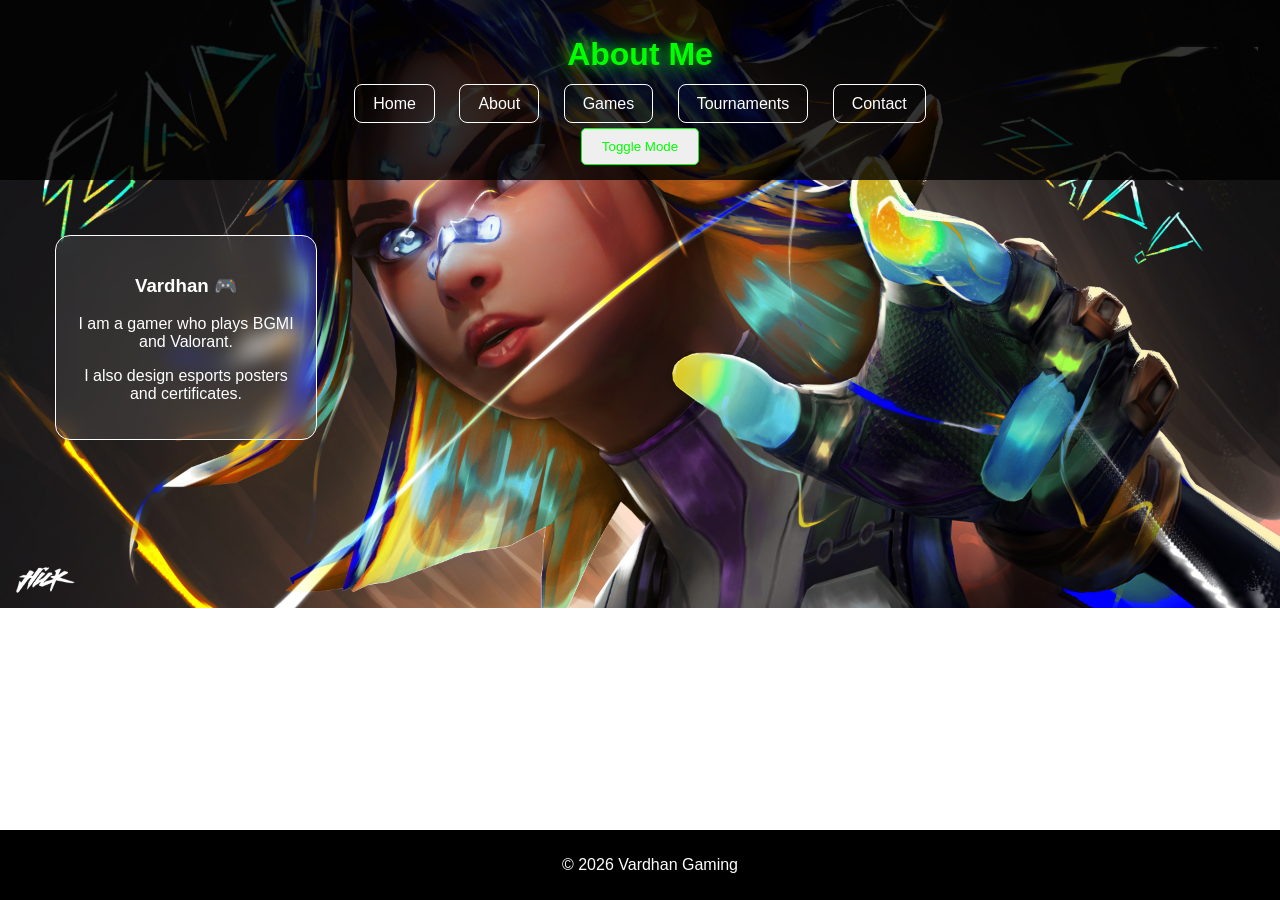
<file: about.html>
<!DOCTYPE html>
<html>
<head>
    <title>About</title>
    <meta name="viewport" content="width=device-width, initial-scale=1.0">
    <link rel="stylesheet" href="style.css">
</head>
<body>

<header>
    <h1>About Me</h1>
    <nav>
        <a href="index.html">Home</a>
        <a href="about.html">About</a>
        <a href="games.html">Games</a>
        <a href="tournament.html">Tournaments</a>
        <a href="contact.html">Contact</a>
    </nav>
    <button onclick="toggleMode()" class="btn">Toggle Mode</button>
</header>

<section>
    <div class="card">
        <h3>Vardhan 🎮</h3>
        <p>I am a gamer who plays BGMI and Valorant.</p>
        <p>I also design esports posters and certificates.</p>
    </div>
</section>

<footer>
    <p>© 2026 Vardhan Gaming</p>
</footer>
<script>
function toggleMode() {
    document.body.classList.toggle("light");
}
</script>
</body>
</html>
</file>
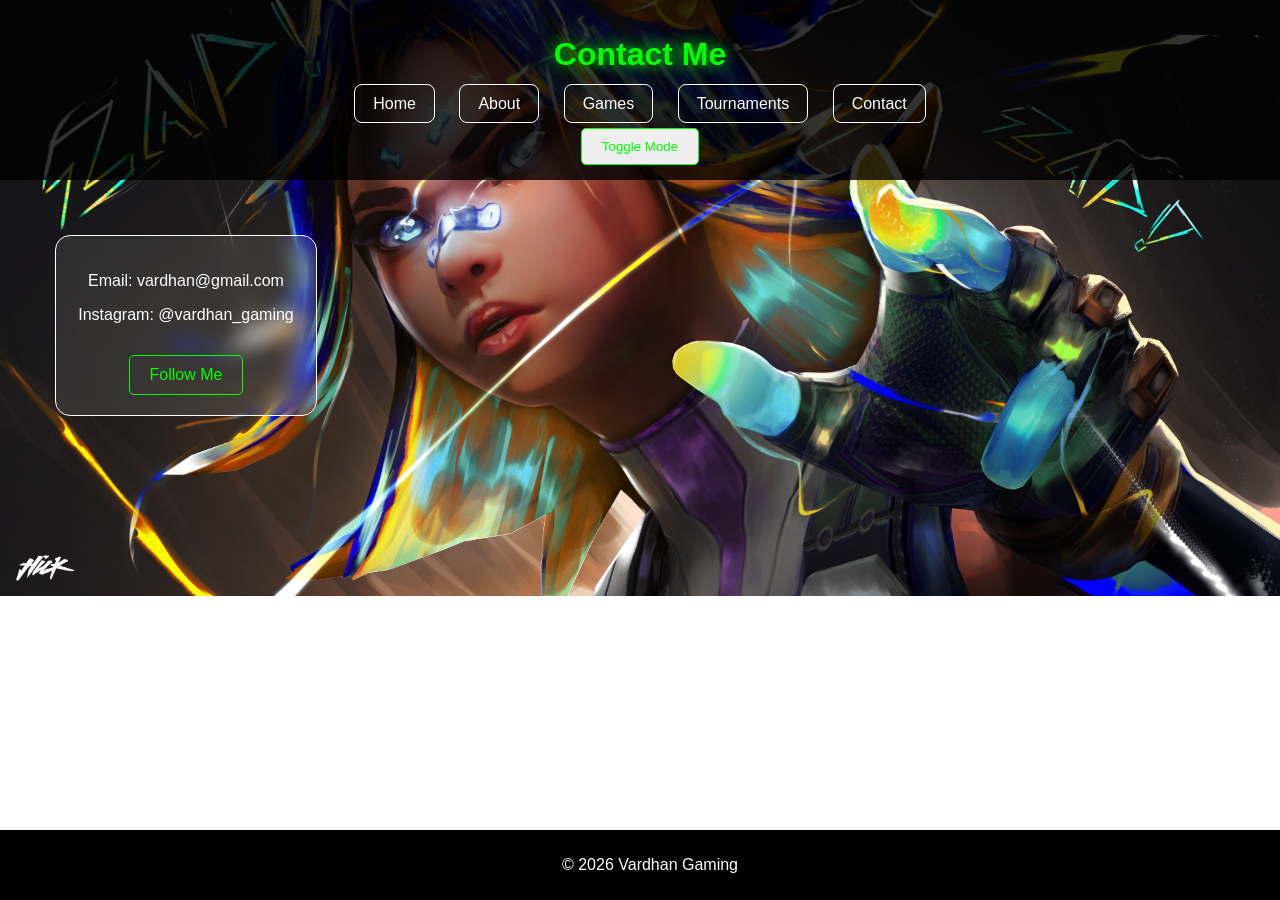
<file: contact.html>
<!DOCTYPE html>
<html>
<head>
    <title>Contact</title>
    <meta name="viewport" content="width=device-width, initial-scale=1.0">
    <link rel="stylesheet" href="style.css">
</head>
<body>

<header>
    <h1>Contact Me</h1>
    <nav>
        <a href="index.html">Home</a>
        <a href="about.html">About</a>
        <a href="games.html">Games</a>
        <a href="tournament.html">Tournaments</a>
        <a href="contact.html">Contact</a>
    </nav>
    <button onclick="toggleMode()" class="btn">Toggle Mode</button>
</header>

<section>
    <div class="card">
        <p>Email: vardhan@gmail.com</p>
        <p>Instagram: @vardhan_gaming</p>
        <a href="#" class="btn">Follow Me</a>
    </div>
</section>

<footer>
    <p>© 2026 Vardhan Gaming</p>
</footer>
<script>
function toggleMode() {
    document.body.classList.toggle("light");
}
</script>
</body>
</html>
</file>
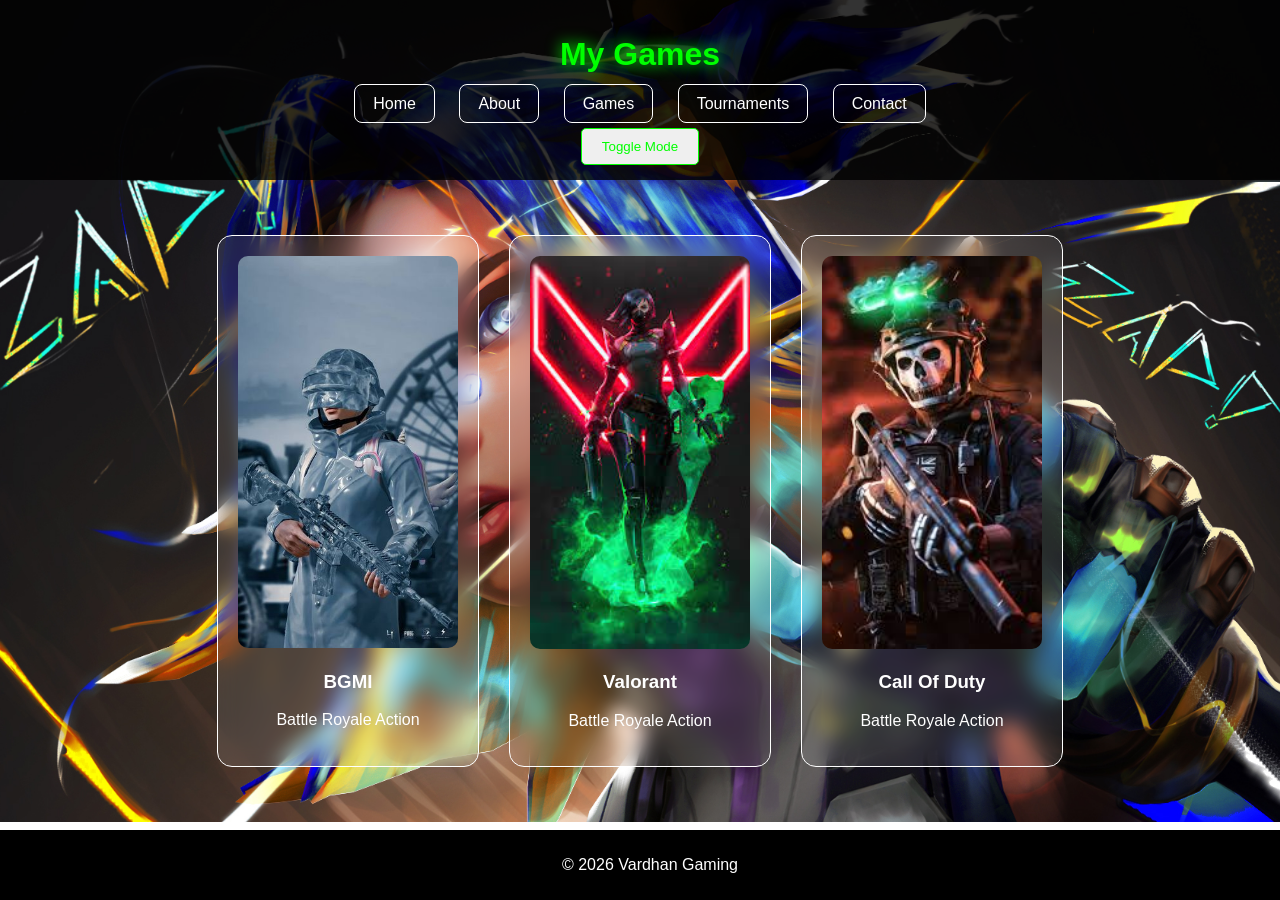
<file: games.html>
<!DOCTYPE html>
<html>
<head>
    <title>Games</title>
    <meta name="viewport" content="width=device-width, initial-scale=1.0">
    <link rel="stylesheet" href="style.css">
</head>
<body>

<header>
    <h1>My Games</h1>
    <nav>
        <a href="index.html">Home</a>
        <a href="about.html">About</a>
        <a href="games.html">Games</a>
        <a href="tournament.html">Tournaments</a>
        <a href="contact.html">Contact</a>
    </nav>
    <button onclick="toggleMode()" class="btn">Toggle Mode</button>
</header>

<section>
    <div class="container">

        <div class="card">
    <img src="bgmi.jpg" width="100%">
    <h3>BGMI</h3>
    <p>Battle Royale Action</p>
</div>

        <div class="card">
    <img src="valo.jfif" width="100%">
    <h3>Valorant</h3>
    <p>Battle Royale Action</p>
</div>

      <div class="card">
    <img src="cod.jfif" width="100%">
    <h3>Call Of Duty</h3>
    <p>Battle Royale Action</p>
</div>
    </div>
</section>

<footer>
    <p>© 2026 Vardhan Gaming</p>
</footer>
<script>
function toggleMode() {
    document.body.classList.toggle("light");
}
</script>
</body>
</html>
</file>
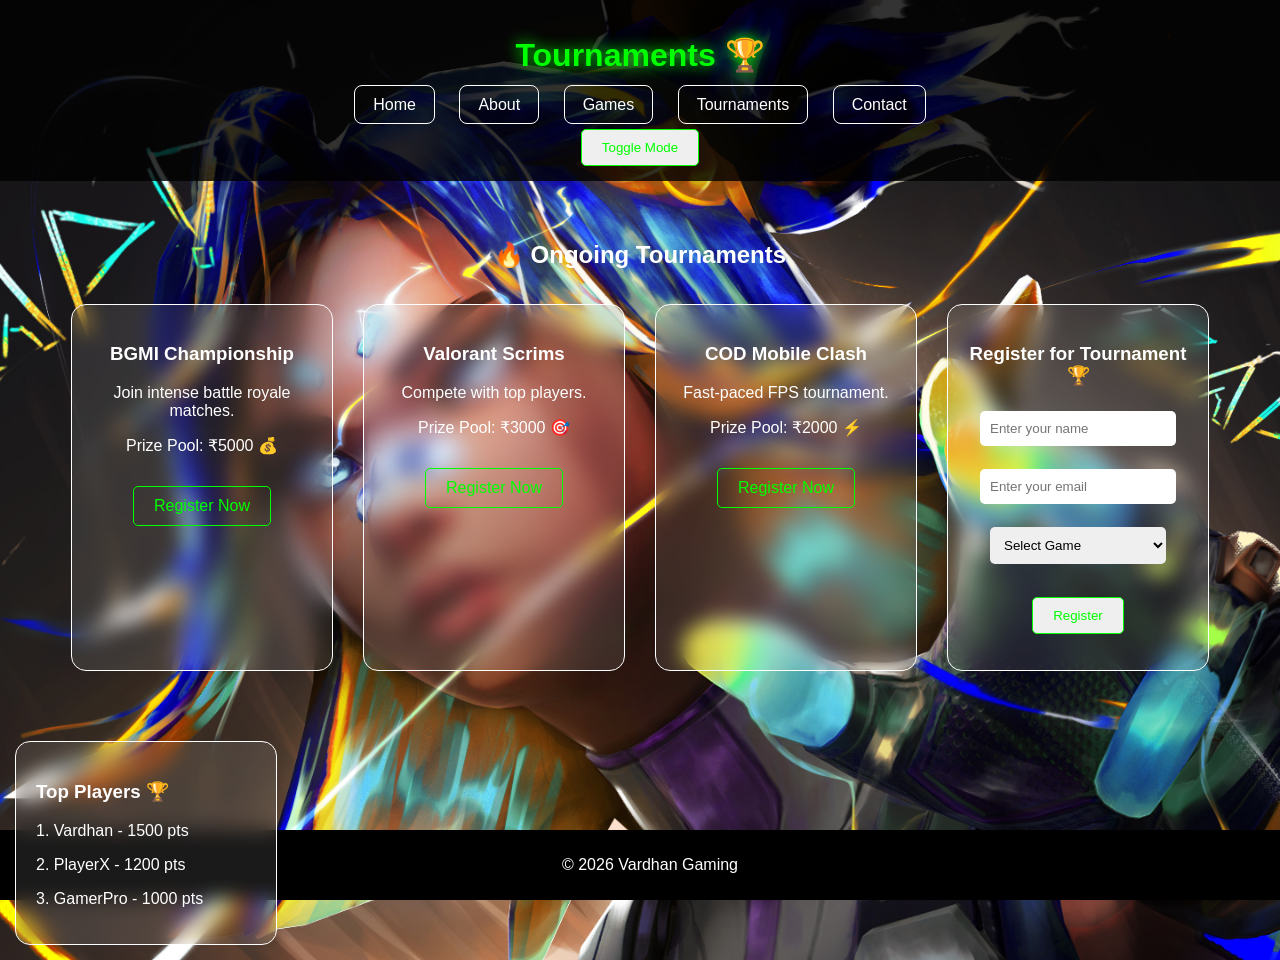
<file: tournament.html>
<!DOCTYPE html>
<html>
<head>
    <title>Tournaments</title>
    <meta name="viewport" content="width=device-width, initial-scale=1.0">
    <link rel="stylesheet" href="style.css">
</head>
<body>

<header>
    <h1>Tournaments 🏆</h1>
    <nav>
        <a href="index.html">Home</a>
        <a href="about.html">About</a>
        <a href="games.html">Games</a>
        <a href="tournament.html">Tournaments</a>
        <a href="contact.html">Contact</a>
    </nav>
    <button onclick="toggleMode()" class="btn">Toggle Mode</button>
</header>

<section>
    <h2>🔥 Ongoing Tournaments</h2>

    <div class="container">

        <div class="card">
            <h3>BGMI Championship</h3>
            <p>Join intense battle royale matches.</p>
            <p>Prize Pool: ₹5000 💰</p>
            <a href="#" class="btn">Register Now</a>
        </div>

        <div class="card">
            <h3>Valorant Scrims</h3>
            <p>Compete with top players.</p>
            <p>Prize Pool: ₹3000 🎯</p>
            <a href="#" class="btn">Register Now</a>
        </div>

        <div class="card">
            <h3>COD Mobile Clash</h3>
            <p>Fast-paced FPS tournament.</p>
            <p>Prize Pool: ₹2000 ⚡</p>
            <a href="#" class="btn">Register Now</a>
        </div>

        <div class="card">
    <h3>Register for Tournament 🏆</h3>

    <form onsubmit="showMessage(event)">
        <input type="text" placeholder="Enter your name" required><br><br>

        <input type="email" placeholder="Enter your email" required><br><br>

        <select required>
            <option value="">Select Game</option>
            <option>BGMI</option>
            <option>Valorant</option>
            <option>COD Mobile</option>
        </select><br><br>

        <button type="submit" class="btn">Register</button>
    </form>

    <p id="msg" style="color: lime;"></p>
</div>

    </div>
</section>

<footer>
    <p>© 2026 Vardhan Gaming</p>
</footer>
<script>
function showMessage(event) {
    event.preventDefault();
    document.getElementById("msg").innerText = "✅ Registered Successfully!";
}
</script>
<script>
function toggleMode() {
    document.body.classList.toggle("light");
}
</script>
<div class="card">
    <h3>Top Players 🏆</h3>
    <p>1. Vardhan - 1500 pts</p>
    <p>2. PlayerX - 1200 pts</p>
    <p>3. GamerPro - 1000 pts</p>
</div>
</body>
</html>
</file>
<file: style.css>
body {
    margin: 0;
    font-family: Arial, sans-serif;
    background: url('bg.jpg') no-repeat center/cover;
    color: white;
}

/* Navbar */
header {
    background: rgba(0,0,0,0.8);
    padding: 15px;
    text-align: center;
}

h1 {
    color: lime;
    text-shadow: 0 0 15px lime;
}

nav a {
    color: white;
    margin: 10px;
    text-decoration: none;
    padding: 10px 18px;
    border: 1px solid white;
    border-radius: 8px;
    transition: 0.3s;
}

nav a:hover {
    background: lime;
    color: black;
    box-shadow: 0 0 10px lime;
}

/* Section */
section {
    padding: 40px;
    text-align: center;
}

/* Cards */
.container {
    display: flex;
    justify-content: center;
    flex-wrap: wrap;
}

.card {
    background: rgba(0,0,0,0.7);
    border: 1px solid white;
    padding: 20px;
    margin: 15px;
    width: 220px;
    border-radius: 15px;
    transition: 0.3s;
}

.card:hover {
    transform: scale(1.1);
    box-shadow: 0 0 20px lime;
}

/* Button */
.btn {
    display: inline-block;
    margin-top: 15px;
    padding: 10px 20px;
    border: 1px solid lime;
    color: lime;
    text-decoration: none;
    border-radius: 5px;
}

.btn:hover {
    background: lime;
    color: black;
}

/* Footer */
footer {
    background: black;
    text-align: center;
    padding: 10px;
    position: fixed;
    width: 100%;
    bottom: 0;
}
/* Video Background */
.hero {
    position: relative;
    height: 100vh;
    overflow: hidden;
}

#bgVideo {
    position: fixed;
    top: 0;
    left: 0;
    width: 100%;
    height: 100%;
    object-fit: cover;
    z-index: -1;
}

.content {
    position: relative;
    z-index: 1;
    top: 40%;
    text-align: center;
}

/* Glass Effect */
.card {
    background: rgba(255,255,255,0.1);
    backdrop-filter: blur(10px);
}

/* Smooth Hover */
.card:hover {
    transform: translateY(-10px) scale(1.05);
}
@media (max-width: 768px) {
    .container {
        flex-direction: column;
        align-items: center;
    }

    nav a {
        display: block;
        margin: 5px;
    }

    .content {
        top: 30%;
        padding: 10px;
    }
}
input, select {
    width: 80%;
    padding: 10px;
    border-radius: 5px;
    border: none;
    margin-top: 5px;
}

button {
    cursor: pointer;
}
.hero {
    position: relative;
    height: 100vh;
    overflow: hidden;
}


.content {
    position: relative;
    top: 40%;
    text-align: center;
}
.card img {
    border-radius: 10px;
}
* {
    scroll-behavior: smooth;
}

.card {
    transition: 0.4s;
}

.card:hover {
    transform: translateY(-10px) scale(1.05);
}
</file>
